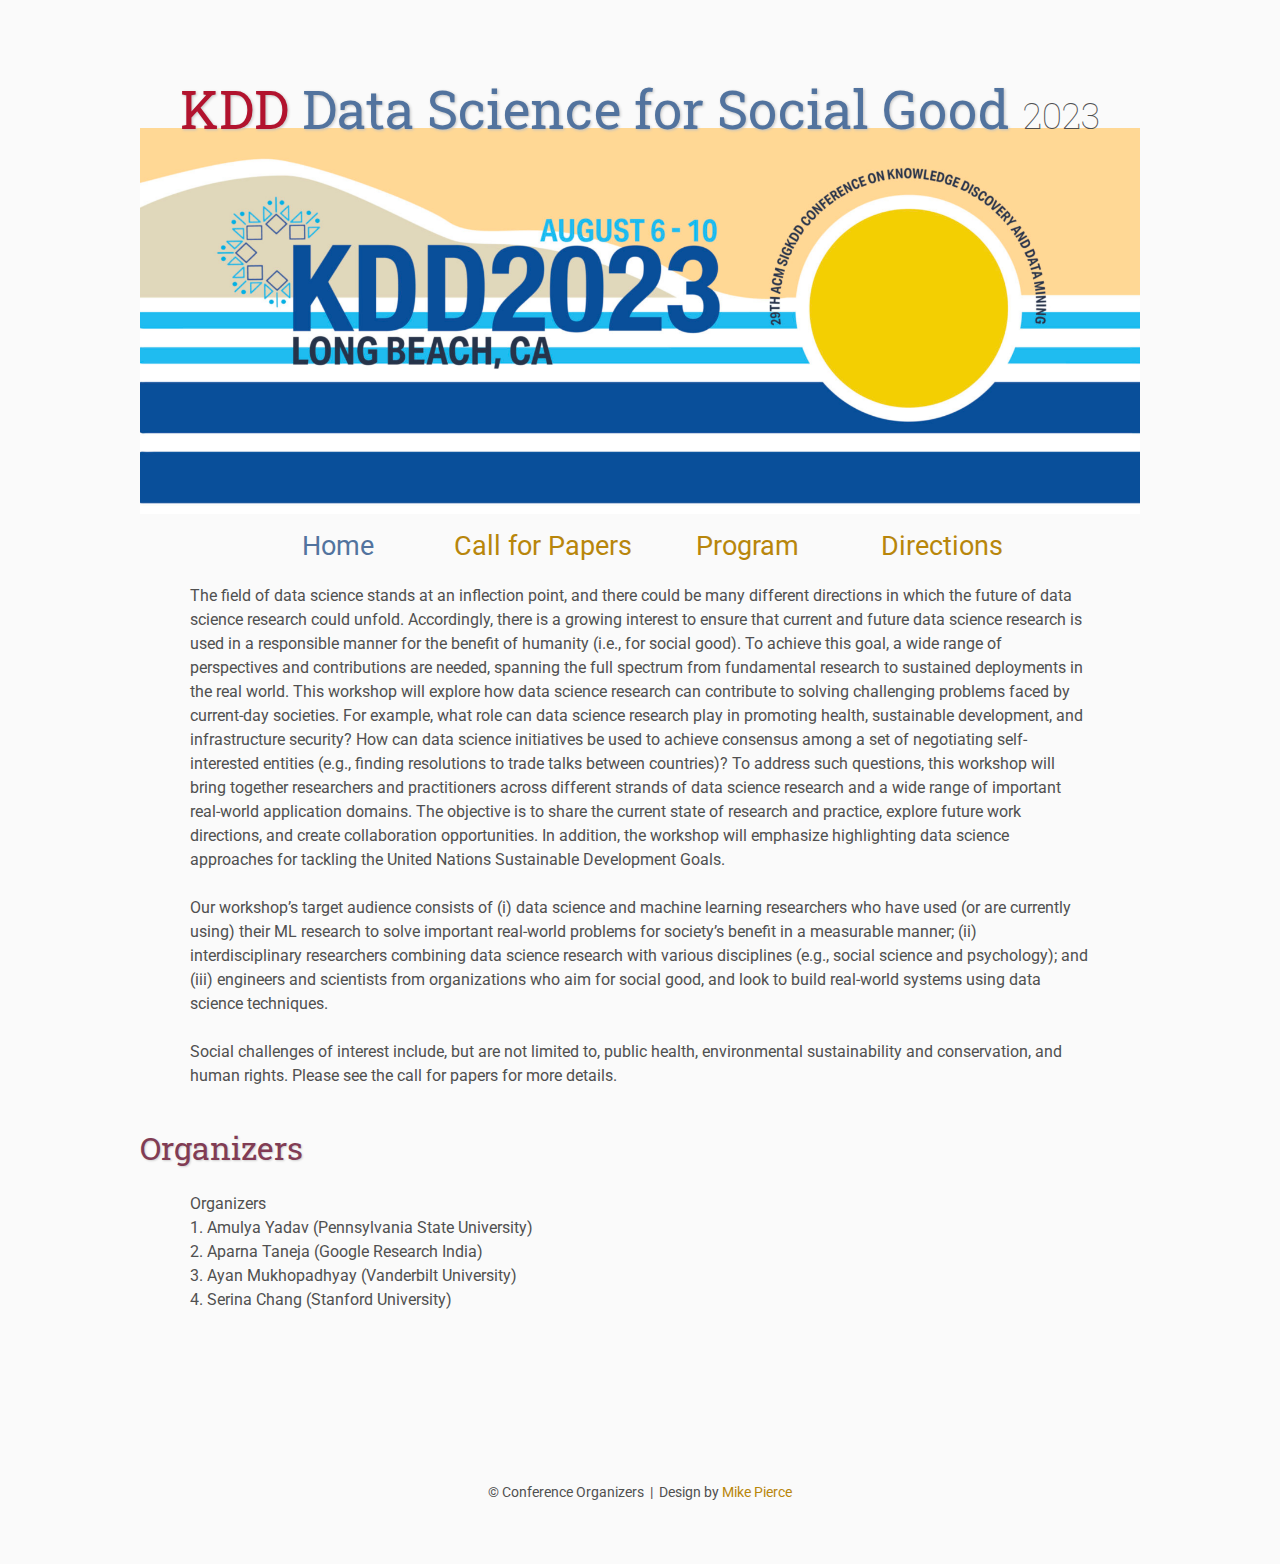
<file: cfp/index.html>
<!DOCTYPE html>
<html lang='en'>

<head>
    <base href="..">
    <link rel="shortcut icon" type="image/png" href="assets/favicon.png"/>
    <link rel="stylesheet" type="text/css" media="all" href="assets/main.css"/>
    <meta name="description" content="Conference Template">
    <meta name="resource-type" content="document">
    <meta name="distribution" content="global">
    <meta name="KeyWords" content="Conference">
    <title>KDD Data Science for Social Good 2023</title>
</head>

<body>

    <div class="banner">
        <img src="assets/kdd_banner.png" alt="Conference Template Banner">
        <div class="top-left">
            <span class="title1">KDD </span><span class="title2">Data Science for Social Good</span> <span class="year">2023</span>
        </div>
<!--         <div class="bottom-right">
            August 6-10 <br> Long Beach, CA, USA
        </div> -->
    </div>

    <table class="navigation">
        <tr>
            <td class="navigation">
                <a class="current" title="Conference Home Page" href=".">Home</a>
            </td>
            <td class="navigation">
                <a title="Call for Papers" href="cfp">Call for Papers</a>
            </td>
            <td class="navigation">
                <a title="Conference Program" href="program">Program</a> 
            </td>
            <td class="navigation">
                <a title="Directions to the Conference" href="directions">Directions</a>
            </td>
<!--             <td class="navigation">
                <a title="Conference Flyer" href="flyer">Flyer</a>
            </td> -->
        </tr>
    </table>

    <p>
    The field of data science stands at an inflection point, and there could be many different directions in which the future of data science research could unfold. Accordingly, there is a growing interest to ensure that current and future data science research is used in a responsible manner for the benefit of humanity (i.e., for social good). To achieve this goal, a wide range of perspectives and contributions are needed, spanning the full spectrum from fundamental research to sustained deployments in the real world. This workshop will explore how data science research can contribute to solving challenging problems faced by current-day societies. For example, what role can data science research play in promoting health, sustainable development, and infrastructure security? How can data science initiatives be used to achieve consensus among a set of negotiating self-interested entities (e.g., finding resolutions to trade talks between countries)? To address such questions, this workshop will bring together researchers and practitioners across different strands of data science research and a wide range of important real-world application domains. The objective is to share the current state of research and practice, explore future work directions, and create collaboration opportunities. In addition, the workshop will emphasize highlighting data science approaches for tackling the United Nations Sustainable Development Goals.
    </p>
    <p>
        Our workshop’s target audience consists of (i) data science and machine learning researchers who have used (or are currently using) their ML research to solve important real-world problems for society’s benefit in a measurable manner; (ii) interdisciplinary researchers combining data science research with various disciplines (e.g., social science and psychology); and (iii) engineers and scientists from organizations who aim for social good, and look to build real-world systems using data science techniques.
    </p>
    <p>
        Social challenges of interest include, but are not limited to, public health, environmental sustainability and conservation, and human rights. Please see the call for papers for more details.
    </p>

    <h2>Organizers</h2>
    <p>
        Organizers<br>
        1. Amulya Yadav (Pennsylvania State University)<br>
        2. Aparna Taneja (Google Research India)<br>
        3. Ayan Mukhopadhyay (Vanderbilt University)<br>
        4. Serina Chang (Stanford University)
    </p>
<!--     <table class="sponsors">
        <tr>
            <td class="sponsor">
                <a href="http://www.eyebleach.me/">
                    <img src="assets/kitten1.jpg" alt="First Sponsor Name">
                </a>
            </td>
            <td class="sponsor">
                <a href="http://www.eyebleach.me/">
                    <img src="assets/kitten2.jpg" alt="Second Sponsor Name" style="width: 80%">
                </a>
            </td>
            <td class="sponsor">
                <a href="http://www.eyebleach.me/">
                    <img src="assets/kitten3.jpg" alt="Third Sponsor Name">
                </a>
            </td>
        </tr>
    </table> -->

    <footer>
        &copy; Conference Organizers
        &nbsp;|&nbsp; Design by <a href="https://github.com/mikepierce">Mike Pierce</a>
    </footer>

</body>
</html>
</file>
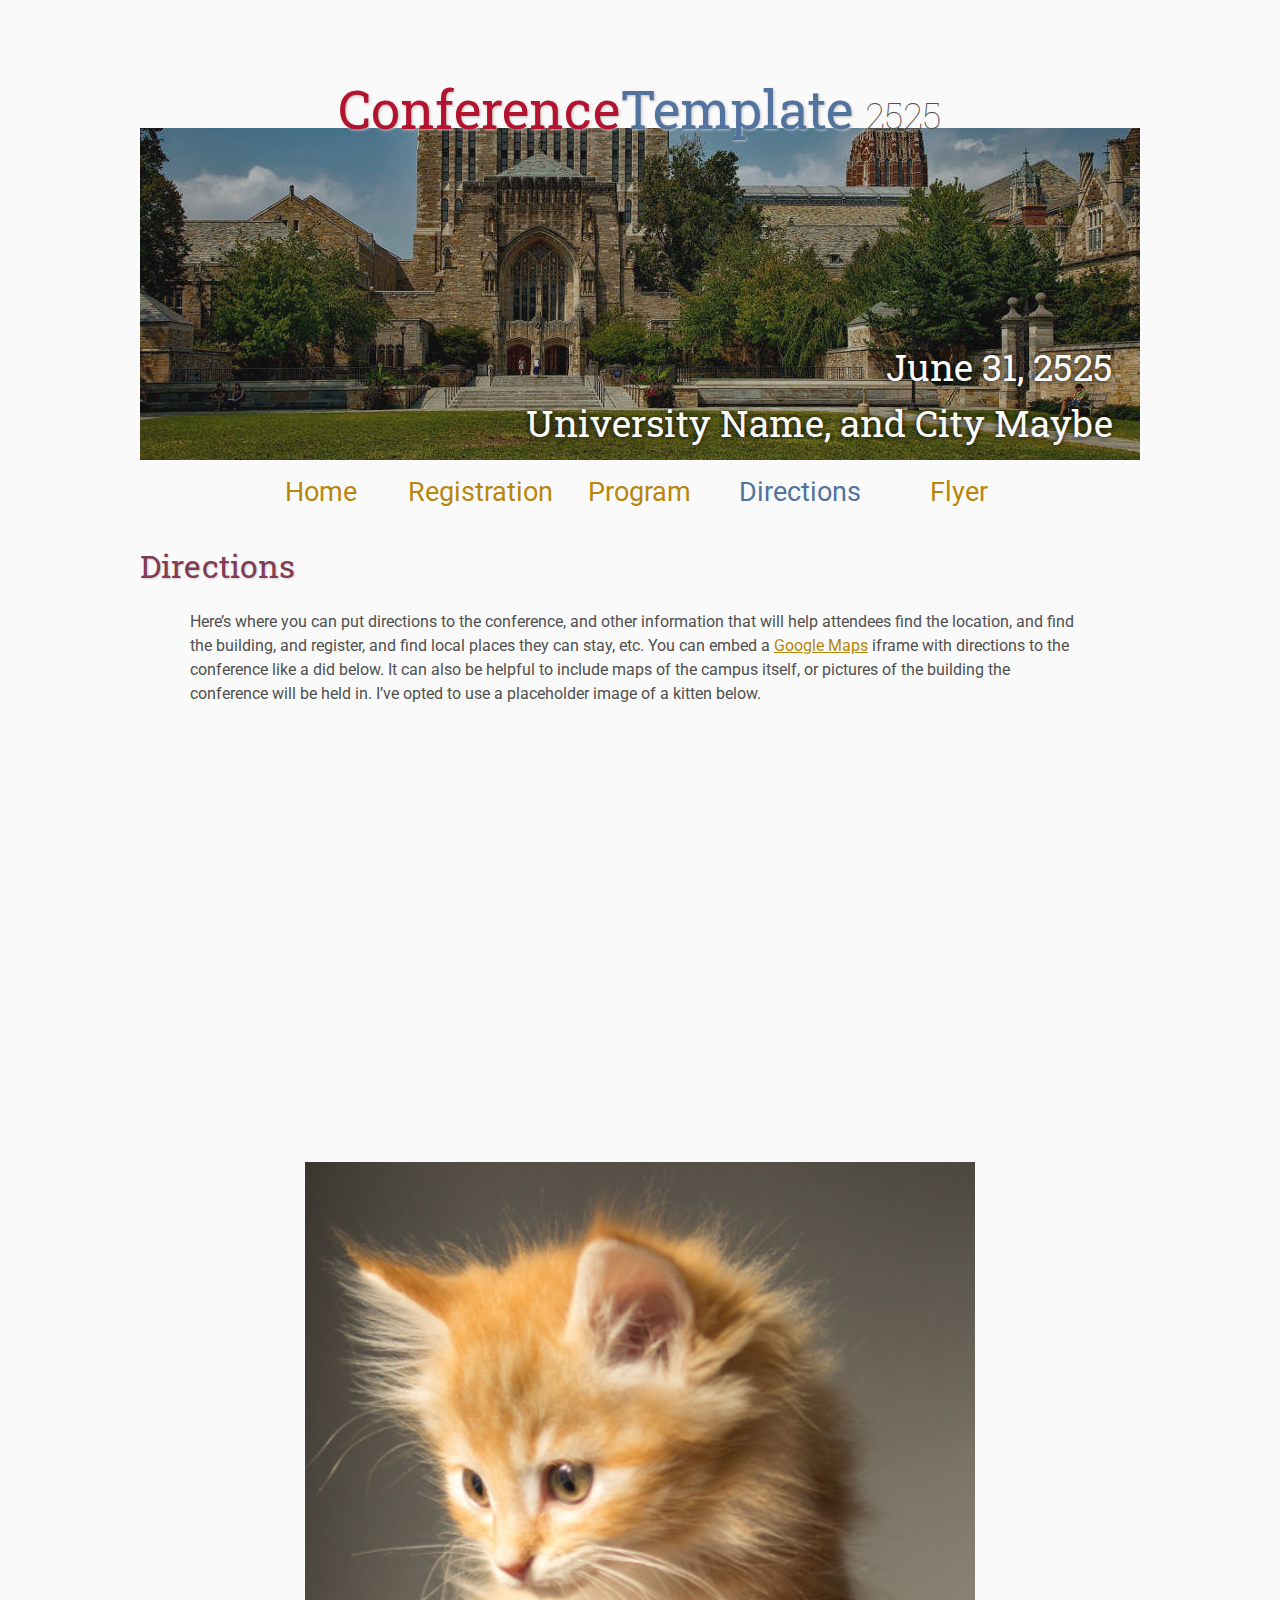
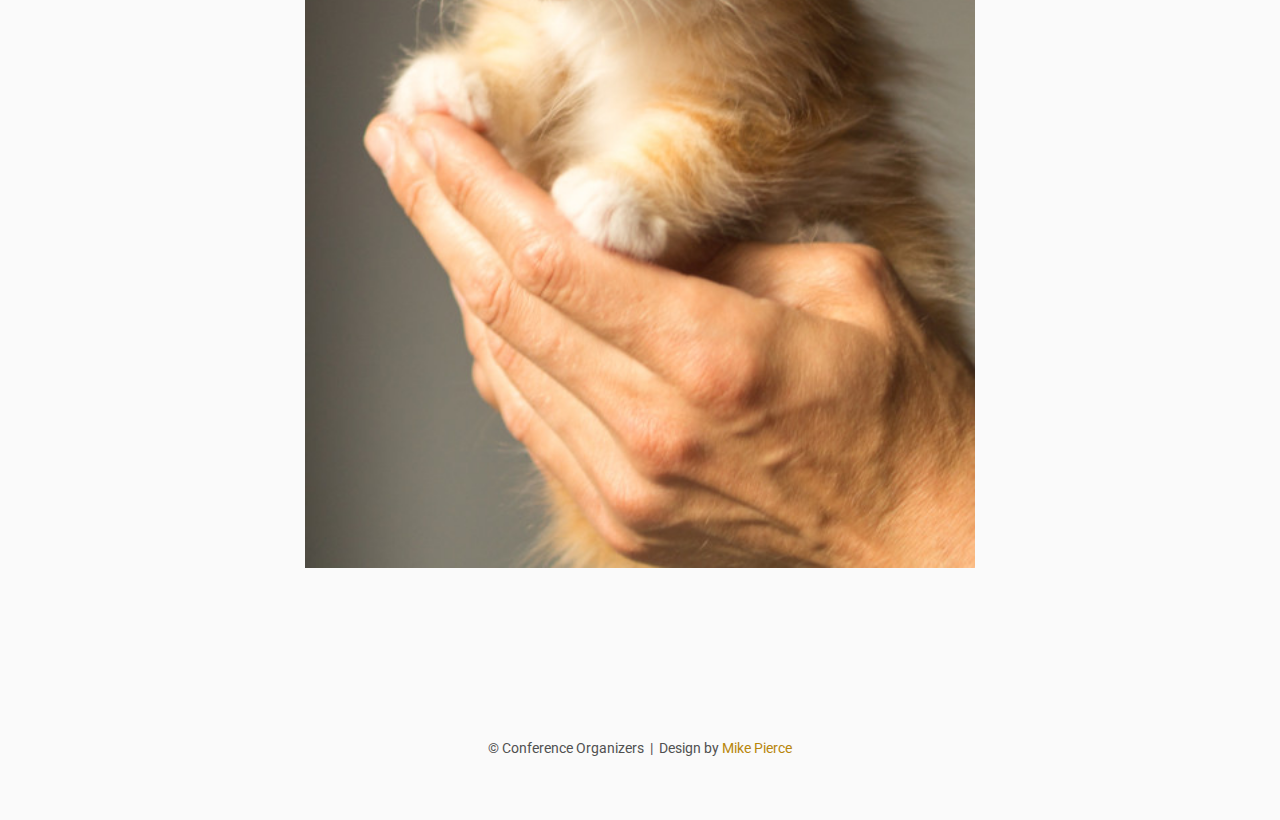
<file: directions/index.html>
<!DOCTYPE html>
<html lang='en'>

<head>
    <base href="..">
    <link rel="shortcut icon" type="image/png" href="assets/favicon.png"/>
    <link rel="stylesheet" type="text/css" media="all" href="assets/main.css"/>
    <meta name="description" content="Conference Template">
    <meta name="resource-type" content="document">
    <meta name="distribution" content="global">
    <meta name="KeyWords" content="Conference">
    <title>Directions | Conference Template</title>
</head>

<body>

    <div class="banner">
        <img src="assets/banner.jpg" alt="Conference Template Banner">
        <div class="top-left">
            <span class="title1">Conference</span><span class="title2">Template</span> <span class="year">2525</span>
        </div>
        <div class="bottom-right">
            June 31, 2525 <br> University Name, and City Maybe
        </div>
    </div>

    <table class="navigation">
        <tr>
            <td class="navigation">
                <a title="Conference Home Page" href=".">Home</a>
            </td>
            <td class="navigation">
                <a title="Register for the Conference" href="registration">Registration</a>
            </td>
            <td class="navigation">
                <a title="Conference Program" href="program">Program</a> 
            </td>
            <td class="navigation">
                <a class="current" title="Directions to the Conference" href="directions">Directions</a>
            </td>
            <td class="navigation">
                <a title="Conference Flyer" href="flyer">Flyer</a>
            </td>
        </tr>
    </table>


    <h2>Directions</h2>
    <p>
        Here&rsquo;s where you can put directions to the conference,
        and other information that will help attendees find the location,
        and find the building, and register, and find local places they can stay, etc.
        You can embed a <a href="https://www.google.com/maps">Google Maps</a> iframe
        with directions to the conference like a did below.
        It can also be helpful to include maps of the campus itself,
        or pictures of the building the conference will be held in.
        I&rsquo;ve opted to use a placeholder image of a kitten below.
    </p>

    <iframe class="directions" src="https://www.google.com/maps/embed?pb=!1m18!1m12!1m3!1d134998.56138929052!2d-121.98776790326531!3d37.869213445646146!2m3!1f0!2f0!3f0!3m2!1i1024!2i768!4f13.1!3m3!1m2!1s0x808ff431db2f96d1%3A0x8b99d90a20aa67de!2sMt+Diablo!5e0!3m2!1sen!2sus!4v1561787340910!5m2!1sen!2sus"></iframe>

    <img class="center" src="assets/kitten4.jpg" alt="This is just a kitten right now" id="kitten">

    <footer>
        &copy; Conference Organizers
        &nbsp;|&nbsp; Design by <a href="https://github.com/mikepierce">Mike Pierce</a>
    </footer>

</body>
</html>
</file>
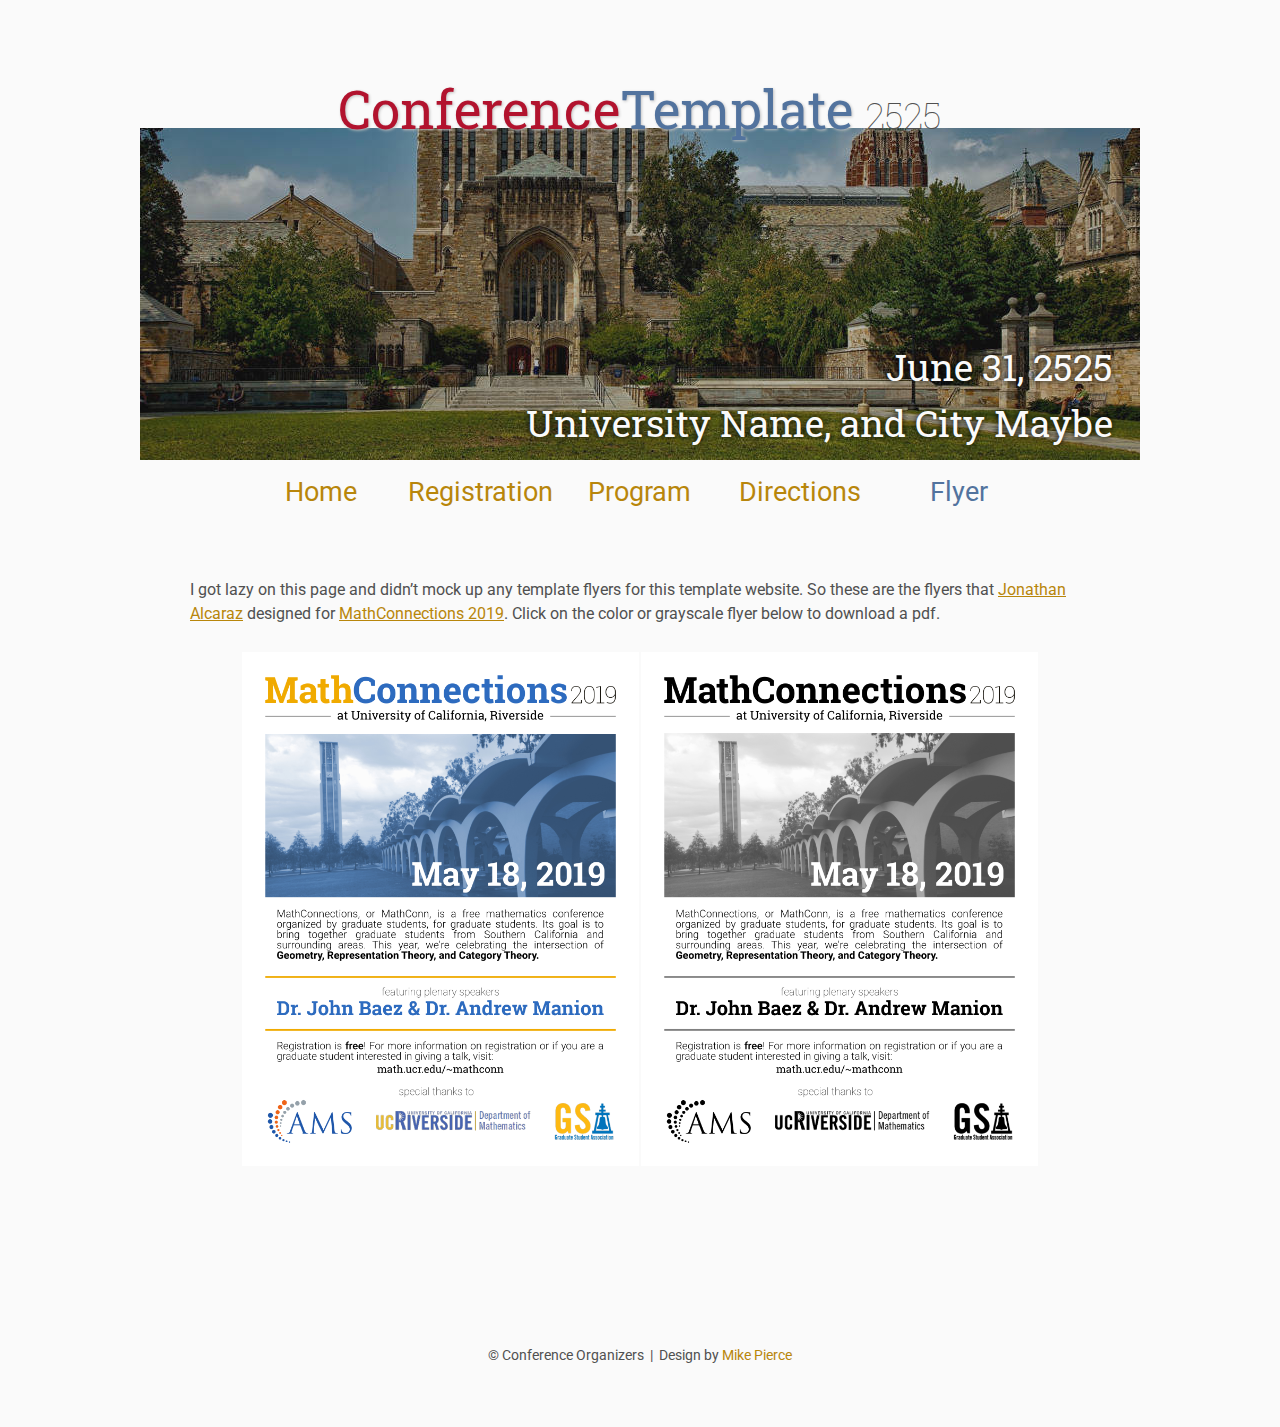
<file: flyer/index.html>
<!DOCTYPE html>
<html lang='en'>

<head>
    <base href="..">
    <link rel="shortcut icon" type="image/png" href="assets/favicon.png"/>
    <link rel="stylesheet" type="text/css" media="all" href="assets/main.css"/>
    <meta name="description" content="Conference Template">
    <meta name="resource-type" content="document">
    <meta name="distribution" content="global">
    <meta name="KeyWords" content="Conference">
    <title>Flyer | Conference Template</title>
</head>

<body>

    <div class="banner">
        <img src="assets/banner.jpg" alt="Conference Template Banner">
        <div class="top-left">
            <span class="title1">Conference</span><span class="title2">Template</span> <span class="year">2525</span>
        </div>
        <div class="bottom-right">
            June 31, 2525 <br> University Name, and City Maybe
        </div>
    </div>

    <table class="navigation">
        <tr>
            <td class="navigation">
                <a title="Conference Home Page" href=".">Home</a>
            </td>
            <td class="navigation">
                <a title="Register for the Conference" href="registration">Registration</a>
            </td>
            <td class="navigation">
                <a title="Conference Program" href="program">Program</a> 
            </td>
            <td class="navigation">
                <a title="Directions to the Conference" href="directions">Directions</a>
            </td>
            <td class="navigation">
                <a class="current" title="Conference Flyer" href="flyer">Flyer</a>
            </td>
        </tr>
    </table>

    <br>

    <p>
        I got lazy on this page and didn&rsquo;t mock up any template flyers for this template website.
        So these are the flyers that <a target="_blank" href="https://math.jonathanalcaraz.com/">Jonathan Alcaraz</a>
        designed for <a target="_blank" href="http://math.ucr.edu/~mathconn/">MathConnections 2019</a>.
        Click on the color or grayscale flyer below to download a pdf.
    </p>

    <table class="flyers">
        <tr>
            <td class="flyer">
                <a href="assets/MathConnections-Flyer.pdf">
                    <img src="assets/MathConnections-Flyer.png" alt="MathConnections Color Flyer" style="width:100%">
                </a>
            </td>
            <td class="flyer">
                <a href="assets/MathConnections-FlyerBW.pdf">
                    <img src="assets/MathConnections-FlyerBW.png" alt="MathConnections BW Flyer" style="width:100%">
                </a>
            </td>
        </tr>
    </table>

    <footer>
        &copy; Conference Organizers
        &nbsp;|&nbsp; Design by <a href="https://github.com/mikepierce">Mike Pierce</a>
    </footer>

</body>
</html>
</file>
